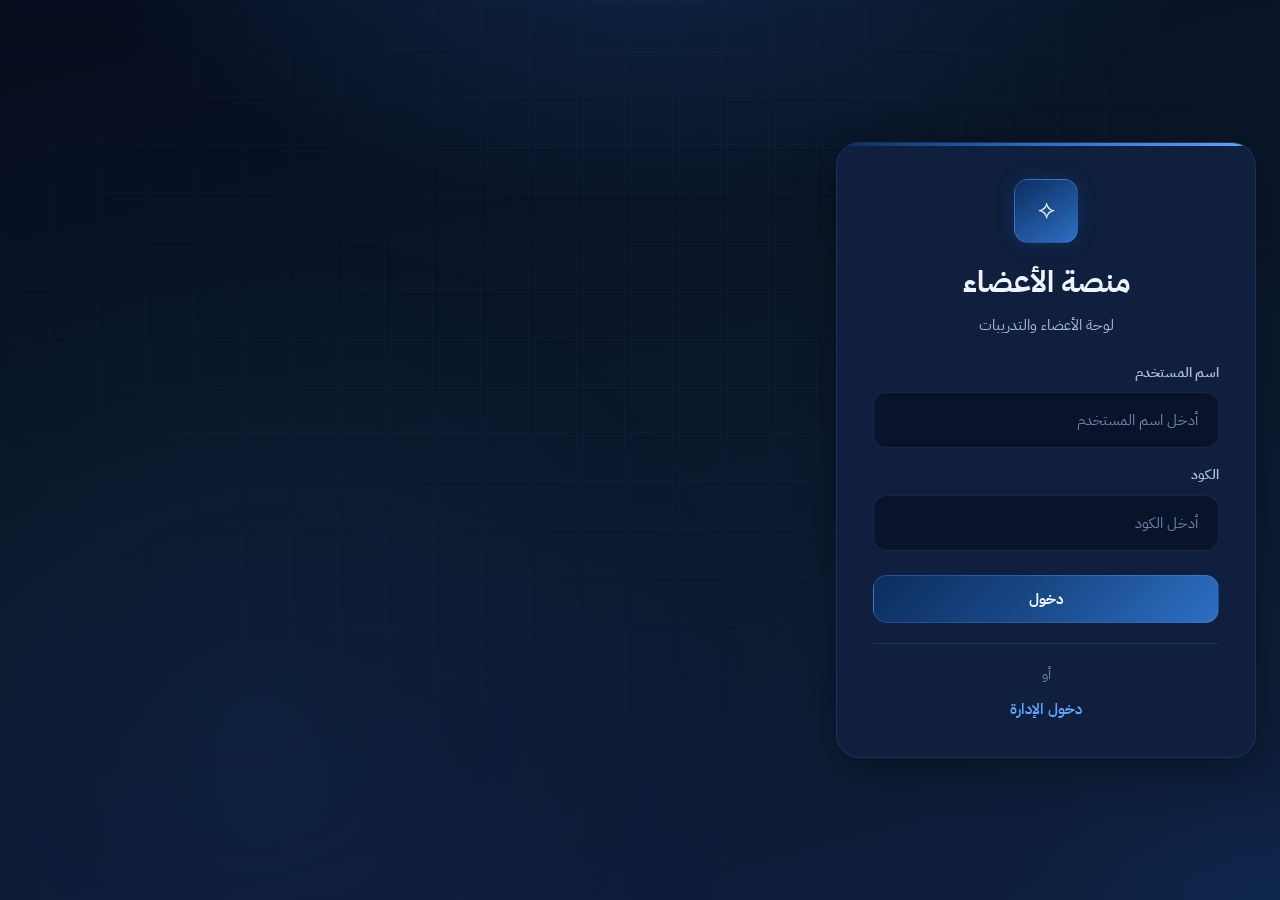
<file: index.html>
<!DOCTYPE html>
<html lang="ar" dir="rtl">
<head>
  <meta charset="UTF-8" />
  <meta name="viewport" content="width=device-width, initial-scale=1.0" />
  <title>منصة الأعضاء</title>
  <link rel="preconnect" href="https://fonts.googleapis.com" />
  <link rel="preconnect" href="https://fonts.gstatic.com" crossorigin />
  <link href="https://fonts.googleapis.com/css2?family=IBM+Plex+Sans+Arabic:wght@400;600;700&display=swap" rel="stylesheet" />
  <link rel="stylesheet" href="styles.css" />
</head>
<body class="login-page-body">
  <div id="login-page" class="login-container login-container--member">
    <div class="login-box">
      <div class="login-header">
        <div class="logo-circle">⟡</div>
        <h1>منصة الأعضاء</h1>
        <p>لوحة الأعضاء والتدريبات</p>
      </div>

      <form id="member-login-form" class="login-form" onsubmit="handleMemberLogin(event)">
        <div class="form-field">
          <label for="username">اسم المستخدم</label>
          <input
            type="text"
            id="username"
            name="username"
            placeholder="أدخل اسم المستخدم"
            autocomplete="username"
            required
          />
        </div>

        <div class="form-field">
          <label for="member-password">الكود</label>
          <input
            type="password"
            id="member-password"
            name="password"
            placeholder="أدخل الكود"
            autocomplete="current-password"
            required
          />
        </div>

        <button type="submit" class="login-button">دخول</button>
      </form>

      <div class="login-footer">
        <span class="login-divider">أو</span>
        <a href="admin.html" class="admin-link">دخول الإدارة</a>
      </div>
    </div>
  </div>

  <div id="main-page" class="app-shell" style="display: none;">
    <header class="site-top-header">
      <div class="brand brand-small">
        <div class="logo">⟡</div>
        <span>منصة الأعضاء</span>
      </div>
    </header>
    <main id="main-content" class="main-content"></main>
  </div>

  <script src="app.js" defer></script>
</body>
</html>
</file>
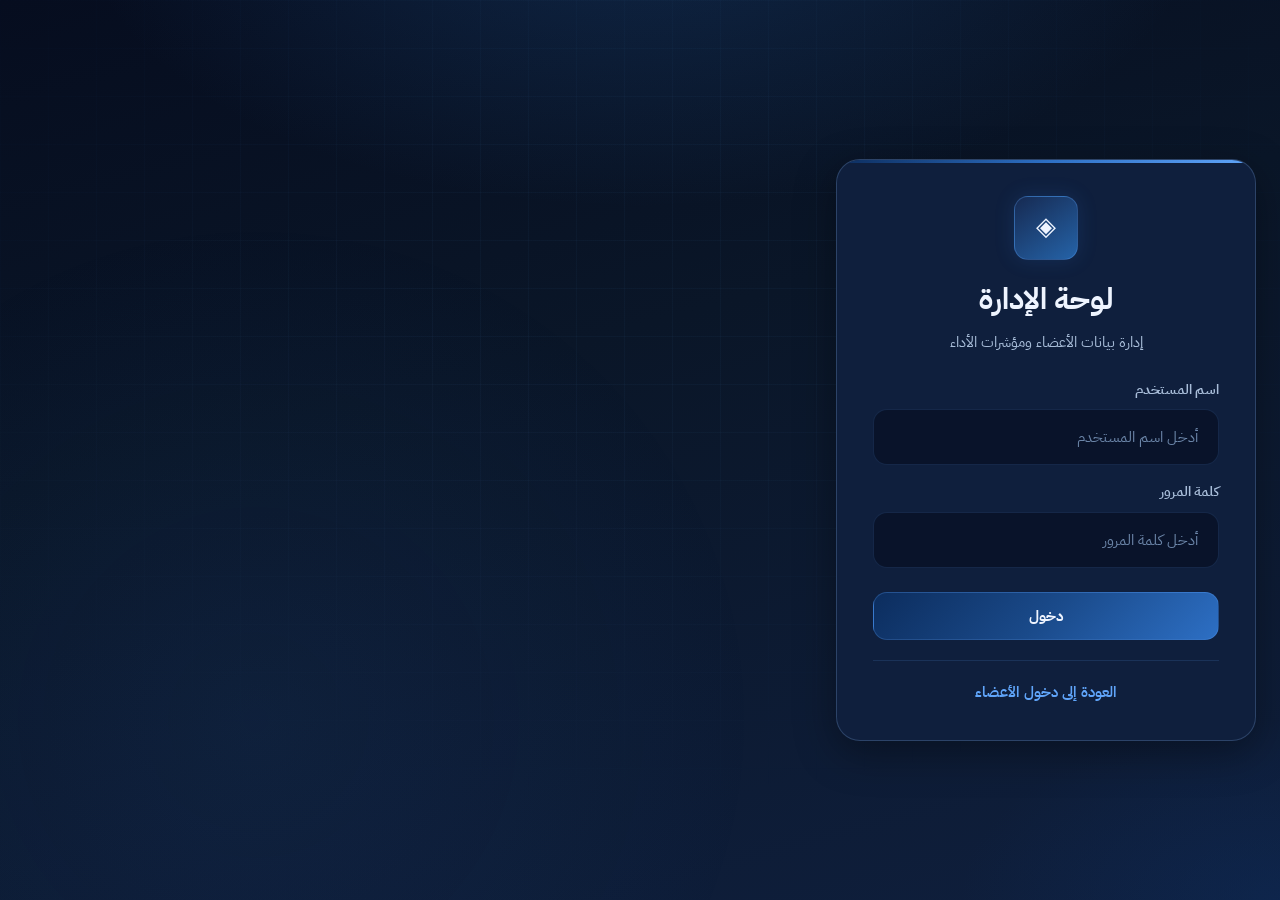
<file: admin.html>
<!DOCTYPE html>
<html lang="ar" dir="rtl">
<head>
  <meta charset="UTF-8" />
  <meta name="viewport" content="width=device-width, initial-scale=1.0" />
  <title>صفحة الإدارة</title>
  <link rel="preconnect" href="https://fonts.googleapis.com" />
  <link rel="preconnect" href="https://fonts.gstatic.com" crossorigin />
  <link href="https://fonts.googleapis.com/css2?family=IBM+Plex+Sans+Arabic:wght@400;600;700&display=swap" rel="stylesheet" />
  <link rel="stylesheet" href="styles.css" />
</head>
<body class="login-page-body">
  <div id="admin-login-page" class="login-container login-container--admin">
    <div class="login-box login-box--admin">
      <div class="login-header">
        <div class="logo-circle logo-admin">◈</div>
        <h1>لوحة الإدارة</h1>
        <p>إدارة بيانات الأعضاء ومؤشرات الأداء</p>
      </div>

      <form id="admin-login-form" class="login-form" onsubmit="handleAdminLogin(event)">
        <div class="form-field">
          <label for="admin-username">اسم المستخدم</label>
          <input
            type="text"
            id="admin-username"
            name="username"
            placeholder="أدخل اسم المستخدم"
            autocomplete="username"
            required
          />
        </div>

        <div class="form-field">
          <label for="admin-password">كلمة المرور</label>
          <input
            type="password"
            id="admin-password"
            name="password"
            placeholder="أدخل كلمة المرور"
            autocomplete="current-password"
            required
          />
        </div>

        <button type="submit" class="login-button">دخول</button>
      </form>

      <div class="login-footer">
        <a href="index.html" class="member-link">العودة إلى دخول الأعضاء</a>
      </div>
    </div>
  </div>

  <div id="admin-page" class="app-shell admin-shell" style="display: none;">
    <header class="site-top-header admin-header">
      <div class="brand brand-small">
        <div class="logo">⟡</div>
        <span>لوحة الإدارة</span>
      </div>
    </header>

    <main id="admin-content" class="main-content admin-main"></main>
  </div>

  <script src="app.js" defer></script>
</body>
</html>
</file>
<file: styles.css>
﻿:root {
  color-scheme: dark;
  --size-1: 0.25rem;
  --size-2: 0.5rem;
  --size-3: 0.75rem;
  --size-4: 1rem;
  --size-5: 1.25rem;
  --size-6: 1.5rem;
  --size-8: 2rem;
  --size-10: 2.5rem;
  --size-12: 3rem;

  --font-sans: 'IBM Plex Sans Arabic', 'Segoe UI', Tahoma, sans-serif;
  --font-mono: 'JetBrains Mono', ui-monospace, monospace;

  --navy-950: #060d1f;
  --navy-900: #0a1628;
  --navy-800: #0f1f3d;
  --navy-700: #162a52;
  --navy-600: #1e3a6e;
  --navy-500: #2563a8;
  --navy-400: #3b82d9;
  --navy-300: #60a5fa;
  --navy-200: #93c5fd;

  --bg-primary: var(--navy-950);
  --bg-surface: rgba(15, 31, 61, 0.72);
  --bg-elevated: rgba(22, 42, 82, 0.85);
  --bg-soft: rgba(30, 58, 110, 0.35);
  --border: rgba(96, 165, 250, 0.14);
  --border-strong: rgba(96, 165, 250, 0.28);

  --text-primary: #eef4ff;
  --text-secondary: #a8bdd9;
  --text-muted: #6b85a8;

  --accent-start: #0c2d5e;
  --accent-mid: #1a4a8a;
  --accent-end: #2d6fc4;
  --accent-glow: rgba(59, 130, 217, 0.35);
  --accent-soft: rgba(37, 99, 168, 0.12);

  --success: #10b981;
  --success-soft: rgba(16, 185, 129, 0.16);
  --warning: #f59e0b;
  --warning-soft: rgba(245, 158, 11, 0.16);
  --danger: #ef4444;
  --danger-soft: rgba(239, 68, 68, 0.16);

  --shadow-sm: 0 4px 16px rgba(0, 0, 0, 0.25);
  --shadow-md: 0 12px 40px rgba(0, 0, 0, 0.35);
  --shadow-lg: 0 24px 64px rgba(0, 0, 0, 0.45);
  --shadow-glow: 0 0 32px var(--accent-glow);

  --radius-sm: 10px;
  --radius-md: 14px;
  --radius-lg: 18px;
  --radius-xl: 24px;

  --ease-out: cubic-bezier(0.22, 1, 0.36, 1);
  --transition: 0.2s var(--ease-out);
}

*,
*::before,
*::after {
  box-sizing: border-box;
}

html,
body {
  min-height: 100%;
}

body {
  margin: 0;
  font-family: var(--font-sans);
  font-size: 16px;
  line-height: 1.6;
  color: var(--text-primary);
  background:
    radial-gradient(ellipse 80% 60% at 50% -10%, rgba(37, 99, 168, 0.28), transparent 55%),
    radial-gradient(ellipse 50% 40% at 100% 100%, rgba(13, 45, 94, 0.45), transparent 50%),
    linear-gradient(165deg, var(--navy-950) 0%, var(--navy-900) 40%, var(--navy-800) 100%);
  overflow-x: hidden;
}

body::before {
  content: '';
  position: fixed;
  inset: 0;
  background-image:
    linear-gradient(rgba(96, 165, 250, 0.04) 1px, transparent 1px),
    linear-gradient(90deg, rgba(96, 165, 250, 0.04) 1px, transparent 1px);
  background-size: 48px 48px;
  mask-image: radial-gradient(ellipse 90% 80% at 50% 30%, black 20%, transparent 75%);
  pointer-events: none;
  z-index: 0;
}

body::after {
  content: '';
  position: fixed;
  inset: 0;
  background: radial-gradient(circle at 20% 80%, rgba(45, 111, 196, 0.08), transparent 40%);
  pointer-events: none;
  z-index: 0;
}

/* ── Layout ── */

.app-shell {
  position: relative;
  z-index: 1;
  width: min(1180px, 100%);
  margin: 0 auto;
  padding: var(--size-8) var(--size-6) var(--size-12);
}

.main-content {
  display: grid;
  gap: var(--size-6);
}

/* ── Login ── */

.login-page-body {
  min-height: 100vh;
}

body.member-logged-in #login-page {
  display: none !important;
}

body.member-logged-in #main-page {
  display: block !important;
}

body.admin-logged-in #admin-login-page {
  display: none !important;
}

body.admin-logged-in #admin-page {
  display: block !important;
}

.login-container {
  position: relative;
  z-index: 1;
  min-height: 100vh;
  display: grid;
  place-items: center;
  padding: var(--size-6);
}

.login-box {
  width: min(420px, 100%);
  background: var(--navy-800);
  border: 1px solid var(--border);
  border-radius: var(--radius-xl);
  padding: clamp(28px, 5vw, 36px);
  box-shadow: var(--shadow-md);
  position: relative;
  overflow: hidden;
}

.login-box--admin {
  border-color: rgba(147, 197, 253, 0.22);
}

.login-box::before {
  content: '';
  position: absolute;
  top: 0;
  left: 0;
  right: 0;
  height: 3px;
  background: linear-gradient(90deg, var(--accent-start), var(--accent-end), var(--navy-300));
}

.login-header {
  text-align: center;
  margin-bottom: var(--size-6);
}

.login-header h1 {
  margin: 0;
  font-size: clamp(1.5rem, 4vw, 1.85rem);
  font-weight: 700;
  color: var(--text-primary);
}

.login-header p {
  margin: var(--size-2) 0 0;
  color: var(--text-secondary);
  font-size: 0.92rem;
}

.logo-circle {
  width: 64px;
  height: 64px;
  margin: 0 auto var(--size-4);
  display: grid;
  place-items: center;
  border-radius: var(--radius-md);
  background: linear-gradient(145deg, var(--accent-start), var(--accent-end));
  border: 1px solid var(--border-strong);
  color: var(--text-primary);
  font-size: 1.6rem;
  box-shadow: 0 0 20px rgba(45, 111, 196, 0.2);
}

.logo-circle.logo-admin {
  background: linear-gradient(145deg, var(--navy-700), var(--navy-500));
}

.login-form {
  display: grid;
  gap: var(--size-4);
}

.form-field {
  display: grid;
  gap: var(--size-2);
}

.form-field label {
  font-size: 0.88rem;
  font-weight: 600;
  color: var(--text-secondary);
}

.form-field input {
  width: 100%;
  padding: 13px 16px;
  border-radius: var(--radius-md);
  border: 1px solid var(--border);
  background: rgba(6, 13, 31, 0.55);
  color: var(--text-primary);
  font-family: var(--font-sans);
  font-size: 0.95rem;
}

.form-field input:focus {
  outline: none;
  border-color: var(--navy-400);
  box-shadow: 0 0 0 3px rgba(59, 130, 217, 0.15);
}

.login-form .login-button {
  margin-top: var(--size-2);
}

.login-footer {
  display: flex;
  flex-direction: column;
  align-items: center;
  gap: var(--size-3);
  margin-top: var(--size-5);
  padding-top: var(--size-5);
  border-top: 1px solid var(--border);
}

.login-divider {
  font-size: 0.85rem;
  color: var(--text-muted);
}

.admin-link,
.member-link {
  color: var(--navy-300);
  font-weight: 600;
  font-size: 0.92rem;
  text-decoration: none;
  transition: color var(--transition);
}

.admin-link:hover,
.member-link:hover {
  color: var(--text-primary);
}

.form-group {
  display: grid;
  gap: var(--size-4);
}

/* ── Header ── */

.site-top-header {
  display: flex;
  justify-content: center;
  align-items: center;
  padding: var(--size-4) var(--size-6);
  background: var(--navy-800);
  border: 1px solid var(--border);
  border-radius: var(--radius-xl);
  box-shadow: var(--shadow-sm);
  margin-bottom: var(--size-6);
}

.brand-small {
  display: inline-flex;
  align-items: center;
  gap: var(--size-4);
}

.brand-small .logo,
.logo {
  width: 48px;
  height: 48px;
  border-radius: var(--radius-md);
  display: grid;
  place-items: center;
  font-size: 1.4rem;
  color: var(--navy-200);
  background: linear-gradient(145deg, var(--navy-700), var(--navy-600));
  border: 1px solid var(--border-strong);
  box-shadow: 0 0 20px rgba(45, 111, 196, 0.2);
}

.brand-small span {
  font-weight: 700;
  font-size: 0.95rem;
  letter-spacing: 0.04em;
  color: var(--text-primary);
}

/* ── Cards - Admin top row ── */

.admin-top-row {
  display: flex;
  align-items: flex-start;
  justify-content: space-between;
  gap: var(--size-5);
  flex-wrap: wrap;
}

.admin-top-row h2 {
  margin: 0 0 var(--size-2);
}

.admin-top-row p {
  margin: 0;
  color: var(--text-secondary);
  font-size: 0.95rem;
}

/* ── Admin dashboard ── */

.admin-shell {
  width: 100%;
  max-width: 100%;
  margin: 0;
  padding: var(--size-5) clamp(16px, 3vw, 32px) var(--size-10);
}

.admin-header {
  margin-bottom: var(--size-5);
}

.admin-main {
  display: flex;
  flex-direction: column;
  gap: var(--size-5);
  width: 100%;
}

.admin-main .card {
  width: 100%;
  padding: clamp(20px, 3vw, 28px);
}

.admin-top-row {
  display: flex;
  align-items: center;
  justify-content: space-between;
  gap: var(--size-4);
  flex-wrap: wrap;
}

.admin-top-row .logout-button {
  width: auto;
  flex-shrink: 0;
}

.admin-actions {
  display: grid;
  grid-template-columns: repeat(3, minmax(0, 1fr));
  gap: var(--size-4);
  width: 100%;
}

.admin-actions .action-card {
  display: flex;
  flex-direction: column;
  align-items: stretch;
  min-height: 120px;
  padding: var(--size-5);
}

.admin-actions .action-card strong {
  margin-bottom: auto;
  padding-bottom: var(--size-4);
}

.admin-actions .action-card button {
  width: 100%;
  justify-content: center;
}

.admin-table-card {
  padding: clamp(18px, 2.5vw, 24px);
  overflow: hidden;
}

.admin-table-card h2 {
  margin-bottom: var(--size-4);
}

.admin-search-row {
  display: flex;
  align-items: stretch;
  margin-bottom: var(--size-3);
}

.admin-search-input,
.admin-search-row .search-input {
  width: 100%;
  max-width: 100%;
}

.admin-table-scroll-hint {
  margin: 0 0 var(--size-3);
  font-size: 0.78rem;
  color: var(--text-muted);
}

.admin-table-container {
  width: 100%;
  min-width: 0;
}

.admin-table-container .table-wrapper {
  width: 100%;
  overflow-x: auto;
  overflow-y: hidden;
  -webkit-overflow-scrolling: touch;
  border-radius: var(--radius-md);
  border: 1px solid var(--border);
  background: rgba(6, 13, 31, 0.55);
  scrollbar-width: thin;
  scrollbar-color: var(--navy-500) var(--navy-900);
}

.admin-table-container .table-wrapper::-webkit-scrollbar {
  height: 10px;
}

.admin-table-container .table-wrapper::-webkit-scrollbar-track {
  background: var(--navy-900);
  border-radius: 0 0 var(--radius-md) var(--radius-md);
}

.admin-table-container .table-wrapper::-webkit-scrollbar-thumb {
  background: var(--navy-500);
  border-radius: 999px;
}

.admin-table-container table {
  width: max-content;
  min-width: max(100%, 1280px);
  border-collapse: collapse;
}

.admin-table-container th,
.admin-table-container td {
  padding: 12px 14px;
  font-size: 0.82rem;
  white-space: nowrap;
  vertical-align: middle;
}

.admin-table-container th {
  position: sticky;
  top: 0;
  z-index: 1;
  background: rgba(22, 42, 82, 0.95);
}

.admin-table-container td[contenteditable='true'] {
  min-width: 88px;
  max-width: 160px;
  white-space: nowrap;
  overflow: hidden;
  text-overflow: ellipsis;
}

/* ── Cards ── */

.card {
  background: var(--bg-surface);
  border: 1px solid var(--border);
  border-radius: var(--radius-xl);
  padding: clamp(24px, 4vw, 32px);
  box-shadow: var(--shadow-sm);
  backdrop-filter: blur(12px);
  transition: border-color var(--transition), box-shadow var(--transition);
}

.card:hover {
  border-color: var(--border-strong);
  box-shadow: var(--shadow-md);
}

.card h2 {
  margin: 0 0 var(--size-5);
  color: var(--text-primary);
  font-size: 1.35rem;
  font-weight: 700;
}

.card h3 {
  margin: 0 0 var(--size-4);
  color: var(--navy-200);
  font-size: 1.05rem;
  font-weight: 600;
}

.action-card {
  border-radius: var(--radius-lg);
  border: 1px solid var(--border);
  padding: var(--size-6);
  background: var(--bg-elevated);
  transition: border-color var(--transition), transform var(--transition);
}

.action-card:hover {
  border-color: var(--border-strong);
  transform: translateY(-2px);
}

.action-card strong {
  display: block;
  margin-bottom: var(--size-4);
  color: var(--navy-200);
  font-size: 0.95rem;
}

.action-card button {
  width: fit-content;
  padding: var(--size-3) var(--size-5);
  min-height: 42px;
}

.card-actions {
  display: grid;
  gap: var(--size-5);
}

.grid-3 {
  display: grid;
  grid-template-columns: repeat(auto-fit, minmax(220px, 1fr));
  gap: var(--size-5);
}

/* ── Forms ── */

.form-group {
  display: grid;
  gap: var(--size-4);
  position: relative;
}

.form-group label {
  font-size: 0.875rem;
  font-weight: 600;
  color: var(--text-secondary);
}

input[type='text'],
input[type='password'],
input[type='search'],
select,
input[type='file'] {
  width: 100%;
  padding: var(--size-4) var(--size-5);
  border-radius: var(--radius-md);
  border: 1px solid var(--border);
  background: rgba(6, 13, 31, 0.6);
  color: var(--text-primary);
  font-family: var(--font-sans);
  font-size: 0.95rem;
  transition: border-color var(--transition), box-shadow var(--transition);
}

input::placeholder {
  color: var(--text-muted);
}

input:focus,
select:focus,
input[type='file']:focus {
  outline: none;
  border-color: var(--navy-400);
  box-shadow: 0 0 0 3px rgba(59, 130, 217, 0.18);
}

.search-input {
  max-width: 520px;
}

.hidden-file-input {
  display: none;
}

/* ── Buttons ── */

.login-button,
button {
  display: inline-flex;
  align-items: center;
  justify-content: center;
  width: 100%;
  min-height: 48px;
  padding: 0 var(--size-6);
  border-radius: var(--radius-md);
  border: 1px solid rgba(96, 165, 250, 0.25);
  background: linear-gradient(135deg, var(--accent-start) 0%, var(--accent-mid) 50%, var(--accent-end) 100%);
  color: var(--text-primary);
  font-family: var(--font-sans);
  font-weight: 700;
  font-size: 0.95rem;
  cursor: pointer;
  transition: transform var(--transition), box-shadow var(--transition), filter var(--transition);
}

.login-button:hover,
button:hover {
  transform: translateY(-2px);
  box-shadow: var(--shadow-glow);
  filter: brightness(1.08);
}

.login-button:active,
button:active {
  transform: translateY(0);
}

.logout-button,
.member-logout-button,
.delete-button,
.download-file-button {
  width: auto;
  min-height: 42px;
  padding: var(--size-3) var(--size-5);
  border: 1px solid var(--border);
  background: var(--bg-soft);
  color: var(--navy-200);
  box-shadow: none;
}

.logout-button:hover,
.member-logout-button:hover,
.delete-button:hover,
.download-file-button:hover {
  background: rgba(37, 99, 168, 0.25);
  border-color: var(--border-strong);
  box-shadow: none;
  filter: none;
}

.delete-button {
  border-color: rgba(239, 68, 68, 0.3);
  color: #fca5a5;
  background: var(--danger-soft);
}

.delete-button:hover {
  background: rgba(239, 68, 68, 0.25);
}

/* ── Tables ── */

.table-wrapper {
  overflow-x: auto;
  border-radius: var(--radius-lg);
  border: 1px solid var(--border);
  background: rgba(6, 13, 31, 0.5);
}

table {
  width: 100%;
  border-collapse: collapse;
  min-width: 920px;
}

th,
td {
  padding: var(--size-4) var(--size-3);
  border-bottom: 1px solid var(--border);
  text-align: center;
  font-size: 0.875rem;
}

th {
  background: rgba(22, 42, 82, 0.8);
  color: var(--navy-200);
  font-weight: 600;
  white-space: nowrap;
}

td {
  color: var(--text-secondary);
}

td[contenteditable='true']:focus {
  outline: 2px solid var(--navy-400);
  outline-offset: -2px;
  background: rgba(37, 99, 168, 0.1);
  color: var(--text-primary);
}

tr:hover td {
  background: rgba(37, 99, 168, 0.06);
}

tr:last-child td {
  border-bottom: none;
}

.admin-file-link {
  color: var(--navy-300);
  font-weight: 600;
  text-decoration: none;
}

.admin-file-link:hover {
  color: var(--text-primary);
  text-decoration: underline;
}

/* ── Status chips ── */

.status-chip,
.status-badge {
  display: inline-flex;
  align-items: center;
  justify-content: center;
  padding: var(--size-2) var(--size-4);
  border-radius: 999px;
  font-size: 0.82rem;
  font-weight: 600;
}

.status-ok,
.badge-ok,
.status-excellent {
  background: var(--success-soft);
  color: var(--success);
  border: 1px solid rgba(16, 185, 129, 0.3);
}

.status-warning,
.badge-pending,
.status-fair {
  background: var(--warning-soft);
  color: var(--warning);
  border: 1px solid rgba(245, 158, 11, 0.3);
}

.status-good {
  background: rgba(59, 130, 217, 0.16);
  color: var(--navy-300);
  border: 1px solid rgba(59, 130, 217, 0.3);
}

.status-low {
  background: rgba(107, 133, 168, 0.16);
  color: var(--text-muted);
  border: 1px solid rgba(107, 133, 168, 0.3);
}

/* ── Member profile (Visa-style card) ── */

.member-card {
  position: relative;
  padding: var(--size-4) var(--size-3);
  overflow: visible;
  background: transparent;
  border: none;
  box-shadow: none;
}

.member-card:hover {
  border: none;
  box-shadow: none;
}

.member-card-inner,
.member-card-body {
  display: block;
  width: 100%;
}

.member-card.is-collapsed .visa-card-collapsible {
  max-height: 0;
  opacity: 0;
  padding: 0;
  overflow: hidden;
  pointer-events: none;
}

.member-card.is-collapsed .visa-card-face {
  aspect-ratio: unset;
  min-height: 0;
}

.visa-card-face {
  position: relative;
  width: min(100%, 520px);
  margin: 0 auto;
  min-height: 250px;
  aspect-ratio: 1.8 / 1;
  border-radius: 20px;
  background: linear-gradient(128deg, #071428 0%, #0f2d5c 38%, #1a4a8a 68%, #2a6ab8 100%);
  border: 1px solid rgba(147, 197, 253, 0.25);
  box-shadow: 0 14px 40px rgba(6, 13, 31, 0.5);
  overflow: hidden;
  isolation: isolate;
}

.visa-card-pattern {
  position: absolute;
  inset: 0;
  background-image:
    radial-gradient(circle at 90% 8%, rgba(255, 255, 255, 0.14) 0%, transparent 38%),
    radial-gradient(circle at 5% 92%, rgba(45, 111, 196, 0.35) 0%, transparent 45%);
  pointer-events: none;
}

.visa-card-content {
  position: relative;
  z-index: 1;
  display: flex;
  flex-direction: column;
  height: 100%;
  min-height: 100%;
}

.visa-card-toolbar {
  flex-shrink: 0;
  display: flex;
  align-items: center;
  justify-content: space-between;
  gap: 8px;
  padding: 10px 16px;
  border-bottom: 1px solid rgba(255, 255, 255, 0.1);
  background: rgba(6, 13, 31, 0.5);
}

.visa-toolbar-btn {
  width: auto;
  min-height: 32px;
  padding: 6px 12px;
  font-size: 0.7rem;
  font-weight: 600;
  border-radius: 8px;
  border: 1px solid rgba(147, 197, 253, 0.25);
  background: rgba(15, 31, 61, 0.75);
  color: var(--navy-200);
  box-shadow: none;
  white-space: nowrap;
  flex: 0 1 auto;
}

.visa-toolbar-btn:hover {
  background: rgba(45, 111, 196, 0.45);
  color: var(--text-primary);
  filter: none;
  transform: none;
}

.visa-card-collapsible {
  flex: 1;
  display: flex;
  flex-direction: column;
  justify-content: space-between;
  gap: 10px;
  padding: 14px 18px 16px;
  min-height: 0;
  overflow: hidden;
  max-height: 520px;
  transition: max-height 0.28s var(--ease-out), opacity 0.22s var(--ease-out), padding 0.28s var(--ease-out);
}

.visa-card-top {
  display: flex;
  align-items: center;
  gap: 10px;
  flex-shrink: 0;
}

.visa-chip {
  width: 40px;
  height: 30px;
  border-radius: 6px;
  background: linear-gradient(145deg, #d4a853 0%, #f0d78a 35%, #c9a227 70%, #9a7b2e 100%);
  border: 1px solid rgba(255, 255, 255, 0.25);
  flex-shrink: 0;
}

.visa-chip::before {
  content: '';
  display: block;
  width: 70%;
  height: 55%;
  margin: 18% auto 0;
  border-radius: 3px;
  background: repeating-linear-gradient(
    90deg,
    rgba(0, 0, 0, 0.08) 0,
    rgba(0, 0, 0, 0.08) 2px,
    transparent 2px,
    transparent 5px
  );
}

.visa-contactless {
  width: 26px;
  height: 26px;
  color: rgba(238, 244, 255, 0.75);
  flex-shrink: 0;
}

.visa-brand {
  margin-inline-start: auto;
  font-size: 0.95rem;
  font-weight: 800;
  letter-spacing: 0.12em;
  color: rgba(238, 244, 255, 0.95);
  white-space: nowrap;
}

.visa-card-idline {
  margin: 0;
  font-family: var(--font-mono);
  font-size: clamp(0.7rem, 1.8vw, 0.85rem);
  font-weight: 600;
  letter-spacing: 0.08em;
  color: rgba(238, 244, 255, 0.88);
  flex-shrink: 0;
}

.visa-card-holder {
  flex-shrink: 0;
  display: flex;
  flex-direction: column;
  gap: 4px;
}

.visa-card-holder .visa-label {
  font-size: 0.62rem;
}

.visa-name {
  font-size: clamp(1.15rem, 4vw, 1.5rem);
  font-weight: 800;
  color: #f8fbff;
  line-height: 1.2;
  word-break: break-word;
  display: -webkit-box;
  -webkit-line-clamp: 2;
  -webkit-box-orient: vertical;
  overflow: hidden;
}

.visa-label {
  font-size: 0.6rem;
  font-weight: 600;
  letter-spacing: 0.06em;
  color: rgba(168, 189, 217, 0.85);
}

.visa-card-details {
  flex-shrink: 0;
  display: grid;
  grid-template-columns: 1fr 1fr;
  column-gap: 20px;
  row-gap: 6px;
  margin-top: 4px;
  padding-top: 10px;
  border-top: 1px solid rgba(255, 255, 255, 0.1);
}

.visa-meta {
  display: inline-flex;
  flex-direction: row;
  align-items: center;
  justify-content: flex-start;
  gap: 6px;
  min-width: 0;
  max-width: 100%;
  padding: 0;
  background: none;
  border: none;
}

.visa-card-details .visa-label {
  font-size: 0.58rem;
  font-weight: 600;
  color: rgba(168, 189, 217, 0.75);
  white-space: nowrap;
  flex-shrink: 0;
}

.visa-card-details .visa-value {
  font-size: 0.68rem;
  font-weight: 600;
  color: rgba(238, 244, 255, 0.88);
  text-align: start;
  overflow: hidden;
  text-overflow: ellipsis;
  white-space: nowrap;
  min-width: 0;
}

.visa-mono {
  font-family: var(--font-mono);
  letter-spacing: 0.04em;
}

.profile-card-grid {
  display: grid;
  grid-template-columns: repeat(auto-fill, minmax(200px, 1fr));
  gap: var(--size-4);
}

.profile-card-item,
.stat-item,
.detail-section,
.profile-item {
  border-radius: var(--radius-lg);
  padding: var(--size-5);
  background: var(--bg-elevated);
  border: 1px solid var(--border);
}

.profile-card-label {
  font-size: 0.8rem;
  font-weight: 600;
  color: var(--text-muted);
  text-transform: uppercase;
  letter-spacing: 0.04em;
  margin-bottom: var(--size-2);
}

.profile-card-value {
  color: var(--text-primary);
  font-size: 1rem;
  font-weight: 500;
}

.profile-item strong {
  color: var(--navy-200);
}

/* ── KPI / Progress ── */

.kpi-card h2 {
  display: flex;
  align-items: center;
  gap: var(--size-2);
}

.kpi-overview {
  margin-bottom: var(--size-6);
}

.progress-overview {
  display: grid;
  grid-template-columns: auto 1fr;
  gap: var(--size-8);
  align-items: center;
}

.progress-circle {
  width: 180px;
  height: 180px;
  position: relative;
  flex-shrink: 0;
}

.circular-progress {
  width: 100%;
  height: 100%;
  display: block;
}

.progress-text {
  position: absolute;
  inset: 0;
  display: flex;
  flex-direction: column;
  align-items: center;
  justify-content: center;
  text-align: center;
  gap: 0.25rem;
  pointer-events: none;
  z-index: 1;
}

.progress-text .percentage {
  display: inline-flex;
  align-items: flex-start;
  justify-content: center;
  line-height: 1;
  color: var(--navy-200);
}

.progress-text .pct-value {
  font-family: var(--font-mono);
  font-size: clamp(2.5rem, 7vw, 3.5rem);
  font-weight: 700;
  letter-spacing: -0.02em;
}

.progress-text .pct-symbol {
  font-family: var(--font-sans);
  font-size: clamp(1.1rem, 3vw, 1.5rem);
  font-weight: 700;
  line-height: 1;
  margin-top: 0.35em;
  margin-inline-start: 2px;
  color: var(--navy-300);
}

.progress-text .label {
  color: var(--text-muted);
  font-size: 0.85rem;
  font-weight: 500;
  line-height: 1.2;
  margin: 0;
}

.stats-grid {
  display: grid;
  gap: var(--size-4);
}

.stat-header {
  display: flex;
  align-items: center;
  justify-content: space-between;
  gap: var(--size-3);
  margin-bottom: var(--size-3);
}

.stat-label {
  font-weight: 600;
  color: var(--text-primary);
  font-size: 0.95rem;
}

.stat-badge {
  font-size: 0.75rem;
  padding: var(--size-1) var(--size-3);
  border-radius: 999px;
}

.stat-bar {
  height: 6px;
  border-radius: 999px;
  background: rgba(6, 13, 31, 0.8);
  border: 1px solid var(--border);
  overflow: hidden;
  margin-bottom: var(--size-2);
}

.bar-fill {
  height: 100%;
  border-radius: 999px;
  background: linear-gradient(90deg, var(--accent-start), var(--accent-end));
  transition: width 0.5s var(--ease-out);
}

.stat-text {
  direction: ltr;
  unicode-bidi: plaintext;
  text-align: start;
  font-family: var(--font-mono);
  font-size: 0.88rem;
  color: var(--text-muted);
  font-weight: 500;
}

.details-grid {
  display: grid;
  grid-template-columns: repeat(auto-fit, minmax(280px, 1fr));
  gap: var(--size-5);
  margin-bottom: var(--size-6);
}

.checklist {
  display: grid;
  gap: var(--size-3);
}

.checklist-item {
  display: flex;
  align-items: center;
  gap: var(--size-4);
  padding: var(--size-4);
  border-radius: var(--radius-md);
  background: rgba(6, 13, 31, 0.5);
  border: 1px solid var(--border);
}

.attendance-status {
  flex-shrink: 0;
  width: 28px;
  height: 28px;
  display: inline-flex;
  align-items: center;
  justify-content: center;
  font-size: 1rem;
  font-weight: 700;
}

.attendance-status.attendance-done {
  border-radius: 50%;
  background: var(--success-soft);
  color: var(--success);
  border: 1px solid rgba(16, 185, 129, 0.35);
}

.attendance-status.attendance-pending {
  border-radius: 50%;
  background: transparent;
  border: 2px solid rgba(107, 133, 168, 0.45);
}

.checklist-item.project-item {
  flex-wrap: wrap;
}

.check-label {
  flex: 1;
  color: var(--text-primary);
  font-weight: 500;
  font-size: 0.9rem;
}

.project-file-area {
  display: flex;
  flex-wrap: wrap;
  gap: var(--size-3);
  align-items: center;
}

.project-file-area a {
  color: var(--navy-300);
  text-decoration: none;
  font-weight: 600;
  font-size: 0.875rem;
}

.project-file-area a:hover {
  color: var(--text-primary);
}

.project-file-info {
  color: var(--text-muted);
  font-size: 0.875rem;
}

.overall-status {
  display: flex;
  flex-wrap: wrap;
  align-items: center;
  gap: var(--size-4);
  padding-top: var(--size-5);
  border-top: 1px solid var(--border);
}

.overall-status .status-label {
  font-weight: 600;
  color: var(--text-secondary);
}

.grid-2 {
  display: grid;
  grid-template-columns: repeat(auto-fit, minmax(240px, 1fr));
  gap: var(--size-4);
}

/* ── Scrollbar ── */

::-webkit-scrollbar {
  width: 8px;
  height: 8px;
}

::-webkit-scrollbar-track {
  background: var(--navy-900);
}

::-webkit-scrollbar-thumb {
  background: var(--navy-600);
  border-radius: 999px;
}

::-webkit-scrollbar-thumb:hover {
  background: var(--navy-500);
}

/* ── Responsive ── */

@media (max-width: 900px) {
  .progress-overview {
    grid-template-columns: 1fr;
    justify-items: center;
    text-align: center;
  }

  .stats-grid {
    width: 100%;
  }

  .details-grid,
  .profile-card-grid,
  .grid-2 {
    grid-template-columns: 1fr;
  }
}

@media (max-width: 640px) {
  .login-box {
    padding: var(--size-6) var(--size-5);
  }

  .logo-circle {
    width: 60px;
    height: 60px;
    font-size: 1.5rem;
  }

  .card {
    padding: var(--size-5);
  }

  .admin-actions {
    grid-template-columns: 1fr;
  }

  .admin-top-row {
    flex-direction: column;
    align-items: stretch;
  }

  .admin-top-row .logout-button {
    width: 100%;
  }

  .admin-table-container table {
    min-width: max(100%, 1080px);
  }

  .visa-card-face {
    min-height: 240px;
  }

  .visa-card-details {
    grid-template-columns: 1fr;
    row-gap: 5px;
  }

  .visa-card-toolbar {
    flex-wrap: wrap;
    justify-content: stretch;
  }

  .visa-toolbar-btn {
    flex: 1 1 calc(50% - 4px);
    min-width: 0;
    text-align: center;
    justify-content: center;
  }

  .visa-name {
    font-size: 1.2rem;
  }
}

@media (prefers-reduced-motion: reduce) {
  .visa-card-collapsible {
    transition: none;
  }
}
</file>
